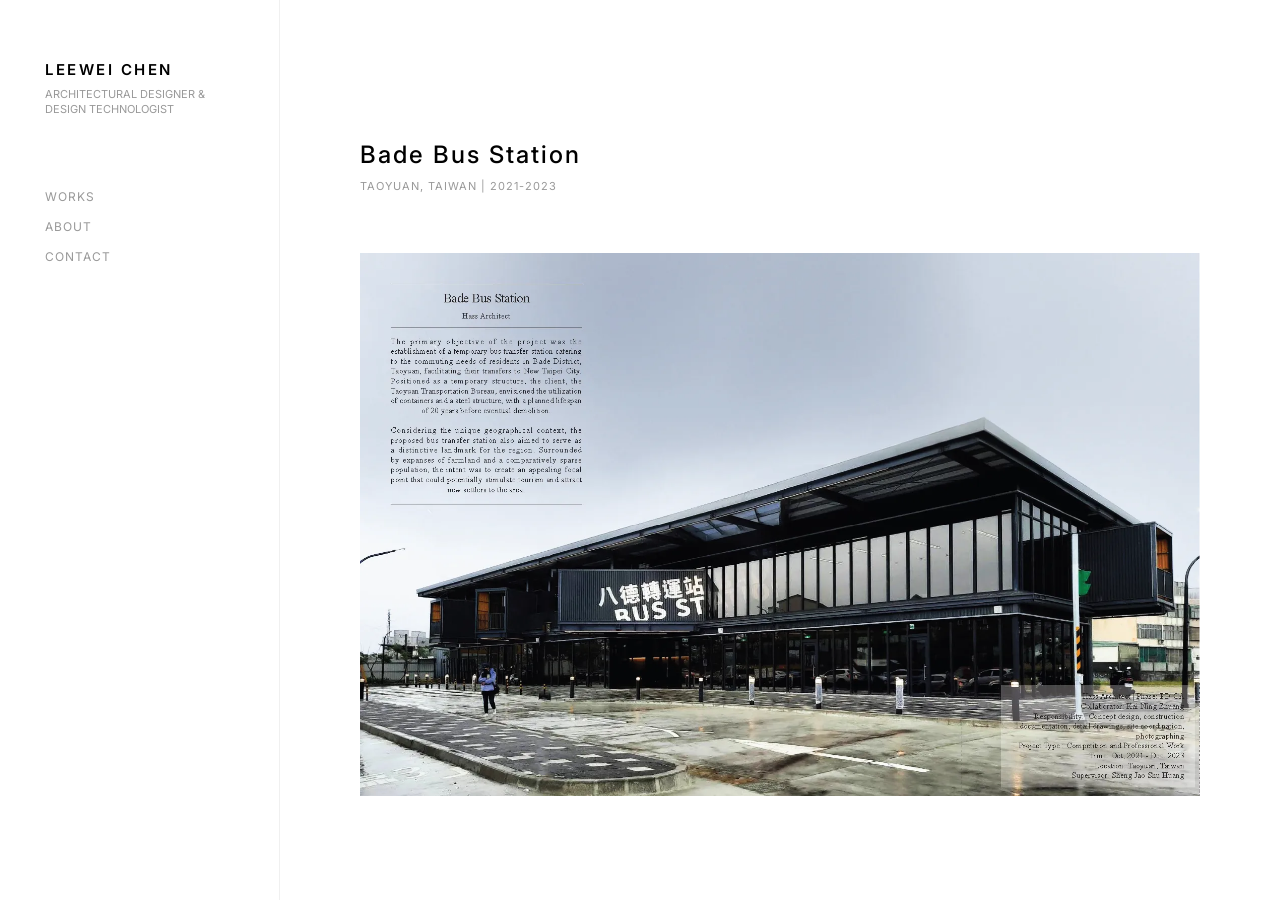
<file: Bade.html>
<!DOCTYPE html>
<html lang="en">
<head>
    <meta charset="UTF-8">
    <meta name="viewport" content="width=device-width, initial-scale=1.0">
    <title>Bade Bus Station | Leewei Chen</title>
    <link rel="stylesheet" href="portfolio/css/style.css">
    <link href="https://fonts.googleapis.com/css2?family=Inter:wght@300;400;500;600&display=swap" rel="stylesheet">
</head>
<body>

    <aside class="sidebar">
        <div class="brand">
            <h1 class="name">Leewei Chen</h1>
            <p class="title">Architectural Designer &<br>Design Technologist</p>
        </div>

        <nav class="nav-links">
            <a href="index.html">Works</a>
            <a href="index.html#about">About</a>
            <a href="index.html#contact">Contact</a>
        </nav>

        <div class="filters">
            <span>Archive</span>
            <a href="index.html?filter=architecture">• Architecture</a>
            <a href="index.html?filter=robotics">Robotics</a>
            <a href="index.html?filter=computational">Computational</a>
        </div>
    </aside>

    <main class="main-content">
        <section class="project-detail">
            
            <header class="detail-header">
                <h1>Bade Bus Station</h1>
                <div class="detail-meta">Taoyuan, Taiwan | 2021-2023</div>
            </header>

            <div class="detail-image">
                <img src="portfolio/assets/Bade/Bade-1.webp" alt="Bade">
                <p class="caption"></p>
            </div>

            <div class="detail-content">
                
                <div class="description-text">
                    <h3>Project Overview</h3>
                    <p>
                    The primary objective of the project was the
                    establishment of a temporary bus transfer station catering
                    to the commuting needs of residents in Bade District,
                    Taoyuan, facilitating their transfers to New Taipei City.
                    Positioned as a temporary structure, the client, the
                    Taoyuan Transportation Bureau, envisioned the utilization
                    of containers and a steel structure, with a planned lifespan
                    of 20 years before eventual demolition.
                    Considering the unique geographical context, the
                    proposed bus transfer station also aimed to serve as
                    a distinctive landmark for the region. Surrounded
                    by expanses of farmland and a comparatively sparse
                    population, the intent was to create an appealing focal
                    point that could potentially stimulate tourism and attract
                    new settlers to the area.
                </div>
                              
                <div class="technical-specs">
                    <h3>Technical Data</h3>
                    <ul>
                        <li><strong>Status:</strong> PD-CA</li>
                        <li><strong>Collaborator:</strong>Kai Ning Zhung</li>
                        <li><strong>Tools:</strong> Revit, Rhino, AutoCAD</li>
                        <li><strong>Typology:</strong>Transportation</li>
                    </ul>
                </div>

            </div>


            <div class="detail-image">
                <img src="portfolio/assets/Bade/Bade-2.webp" alt="Bade plan">
                <p class="caption"></p>
            </div> 

            <div class="detail-image">
                <img src="portfolio/assets/Bade/Bade-3.webp" alt="Bade function">
                <p class="caption"></p>
            </div>

            <div class="detail-image">
                <img src="portfolio/assets/Bade/Bade-4.webp" alt="Bade detail">
                <p class="caption"></p>
            </div>

        </section>
    </main>
    
    <div id="lightbox" class="lightbox">
        <span class="close" onclick="closeLightbox()">&times;</span>
        <div class="lightbox-wrapper">
            <img class="lightbox-content" id="lightbox-img" onclick="toggleZoom(event)">
        </div>
        <div id="caption"></div>
    </div>

    <script>
        const lightbox = document.getElementById('lightbox');
        const lightboxImg = document.getElementById('lightbox-img');
        const captionText = document.getElementById('caption');

        // Open Lightbox
        document.querySelectorAll('.detail-image img').forEach(image => {
            image.onclick = () => {
                lightbox.style.display = 'flex';
                lightboxImg.src = image.src;
                lightboxImg.classList.remove('zoomed'); 
                captionText.innerHTML = image.parentElement.querySelector('.caption').innerHTML;
            }
        });

        function closeLightbox() {
            lightbox.style.display = 'none';
            lightboxImg.classList.remove('zoomed');
        }

        // Toggle Deep Zoom with Panning Logic
        function toggleZoom(e) {
            e.stopPropagation();
            const img = document.getElementById('lightbox-img');
            const wrapper = img.parentElement;

            if (!img.classList.contains('zoomed')) {
                // 1. Capture click coordinates relative to current image size
                const rect = img.getBoundingClientRect();
                const xRatio = (e.clientX - rect.left) / rect.width;
                const yRatio = (e.clientY - rect.top) / rect.height;

                // 2. Expand image
                img.classList.add('zoomed');

                // 3. Scroll to the point after CSS layout updates (100ms delay)
                setTimeout(() => {
                    wrapper.scrollLeft = (img.offsetWidth * xRatio) - (wrapper.clientWidth / 2);
                    wrapper.scrollTop = (img.offsetHeight * yRatio) - (wrapper.clientHeight / 2);
                }, 100);
            } else {
                img.classList.remove('zoomed');
                wrapper.scrollLeft = 0;
                wrapper.scrollTop = 0;
            }
        }

        // Close when clicking background
        document.querySelector('.lightbox-wrapper').onclick = () => closeLightbox();
    </script>
</body>
</html>
</file>
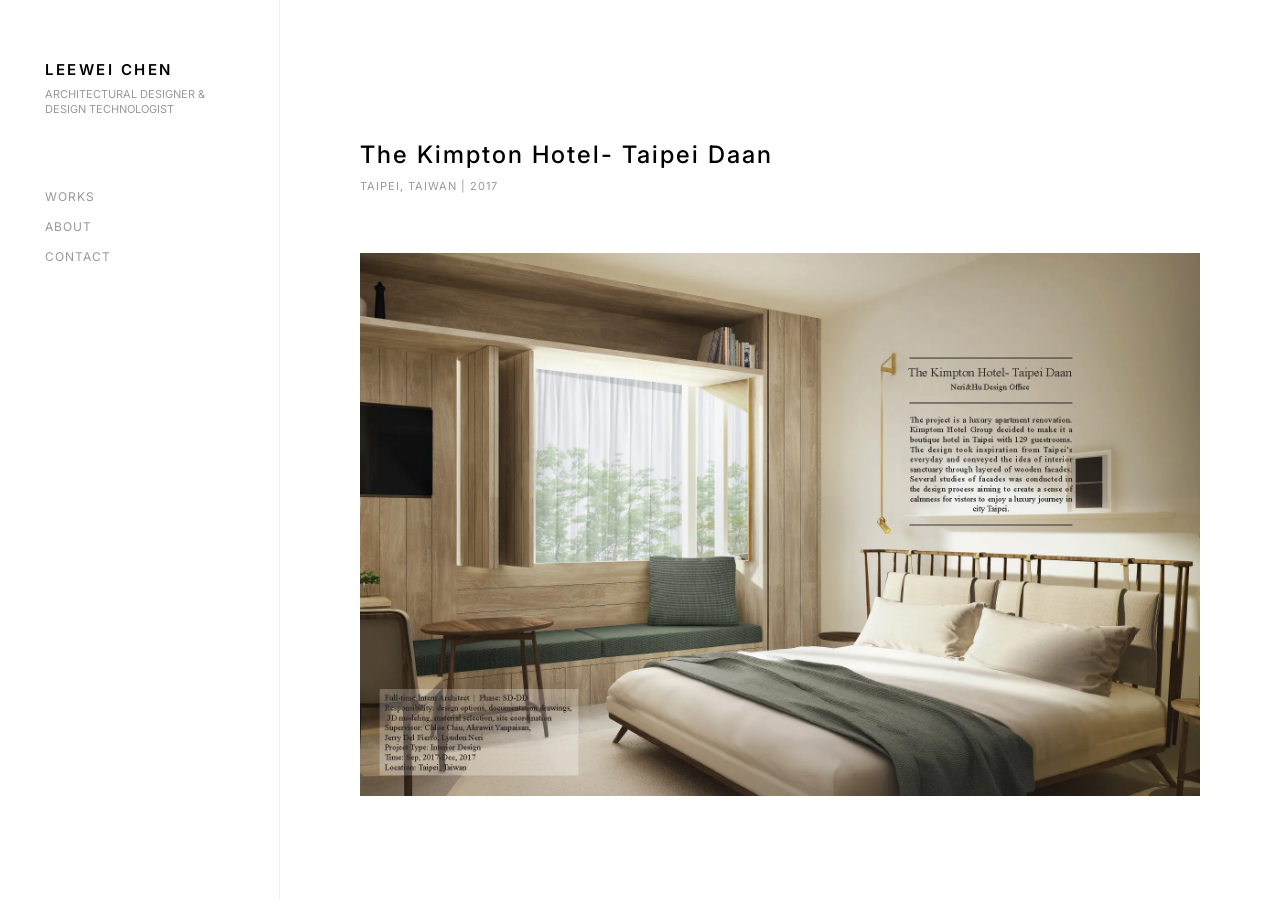
<file: Daan.html>
<!DOCTYPE html>
<html lang="en">
<head>
    <meta charset="UTF-8">
    <meta name="viewport" content="width=device-width, initial-scale=1.0">
    <title>The Kimpton Hotel- Taipei Daan | Leewei Chen</title>
    <link rel="stylesheet" href="portfolio/css/style.css">
    <link href="https://fonts.googleapis.com/css2?family=Inter:wght@300;400;500;600&display=swap" rel="stylesheet">
</head>
<body>

    <aside class="sidebar">
        <div class="brand">
            <h1 class="name">Leewei Chen</h1>
            <p class="title">Architectural Designer &<br>Design Technologist</p>
        </div>

        <nav class="nav-links">
            <a href="index.html">Works</a>
            <a href="index.html#about">About</a>
            <a href="index.html#contact">Contact</a>
        </nav>

        <div class="filters">
            <span>Archive</span>
            <a href="index.html?filter=architecture">• Architecture</a>
            <a href="index.html?filter=robotics">Robotics</a>
            <a href="index.html?filter=computational">Computational</a>
        </div>
    </aside>

    <main class="main-content">
        <section class="project-detail">
            
            <header class="detail-header">
                <h1>The Kimpton Hotel- Taipei Daan</h1>
                <div class="detail-meta">Taipei, Taiwan | 2017</div>
            </header>

            <div class="detail-image">
                <img src="portfolio/assets/Daan/Daan-1.webp" alt="Daan">
                <p class="caption"></p>
            </div>

            <div class="detail-content">
                
                <div class="description-text">
                    <h3>Project Overview</h3>
                    <p>
                    The project is a luxury apartment renovation.
                    Kimptom Hotel Group decided to make it a
                    boutique hotel in Taipei with 129 guestrooms.
                    The design took inspiration from Taipei's
                    everyday and conveyed the idea of interior
                    sanctuary through layered of wooden facades.
                    Several studies of facades was conducted in
                    the design process aiming to create a sense of
                    calmness for vistors to enjoy a luxury journey in
                    city Taipei.
                    Full-
                </div>
                              
                <div class="technical-specs">
                    <h3>Technical Data</h3>
                    <ul>
                        <li><strong>Status:</strong> SD-DD</li>
                        <li><strong>Collaborator:</strong>Chloe Chiu, Akrawit Yanpaisan</li>
                        <li><strong>Tools:</strong> SketchUp, AutoCAD</li>
                        <li><strong>Typology:</strong>Interior Design</li>
                    </ul>
                </div>

            </div>


            <div class="detail-image">
                <img src="portfolio/assets/Daan/Daan-2.webp" alt="Daan Concept">
                <p class="caption"></p>
            </div> 

            <div class="detail-image">
                <img src="portfolio/assets/Daan/Daan-3.webp" alt="Daan Design">
                <p class="caption"></p>
            </div>

            <div class="detail-image">
                <img src="portfolio/assets/Daan/Daan-4.webp" alt="Daan Detail">
                <p class="caption"></p>
            </div>

        </section>
    </main>
    
    <div id="lightbox" class="lightbox">
        <span class="close" onclick="closeLightbox()">&times;</span>
        <div class="lightbox-wrapper">
            <img class="lightbox-content" id="lightbox-img" onclick="toggleZoom(event)">
        </div>
        <div id="caption"></div>
    </div>

    <script>
        const lightbox = document.getElementById('lightbox');
        const lightboxImg = document.getElementById('lightbox-img');
        const captionText = document.getElementById('caption');

        // Open Lightbox
        document.querySelectorAll('.detail-image img').forEach(image => {
            image.onclick = () => {
                lightbox.style.display = 'flex';
                lightboxImg.src = image.src;
                lightboxImg.classList.remove('zoomed'); 
                captionText.innerHTML = image.parentElement.querySelector('.caption').innerHTML;
            }
        });

        function closeLightbox() {
            lightbox.style.display = 'none';
            lightboxImg.classList.remove('zoomed');
        }

        // Toggle Deep Zoom with Panning Logic
        function toggleZoom(e) {
            e.stopPropagation();
            const img = document.getElementById('lightbox-img');
            const wrapper = img.parentElement;

            if (!img.classList.contains('zoomed')) {
                // 1. Capture click coordinates relative to current image size
                const rect = img.getBoundingClientRect();
                const xRatio = (e.clientX - rect.left) / rect.width;
                const yRatio = (e.clientY - rect.top) / rect.height;

                // 2. Expand image
                img.classList.add('zoomed');

                // 3. Scroll to the point after CSS layout updates (100ms delay)
                setTimeout(() => {
                    wrapper.scrollLeft = (img.offsetWidth * xRatio) - (wrapper.clientWidth / 2);
                    wrapper.scrollTop = (img.offsetHeight * yRatio) - (wrapper.clientHeight / 2);
                }, 100);
            } else {
                img.classList.remove('zoomed');
                wrapper.scrollLeft = 0;
                wrapper.scrollTop = 0;
            }
        }

        // Close when clicking background
        document.querySelector('.lightbox-wrapper').onclick = () => closeLightbox();
    </script>
</body>
</html>
</file>
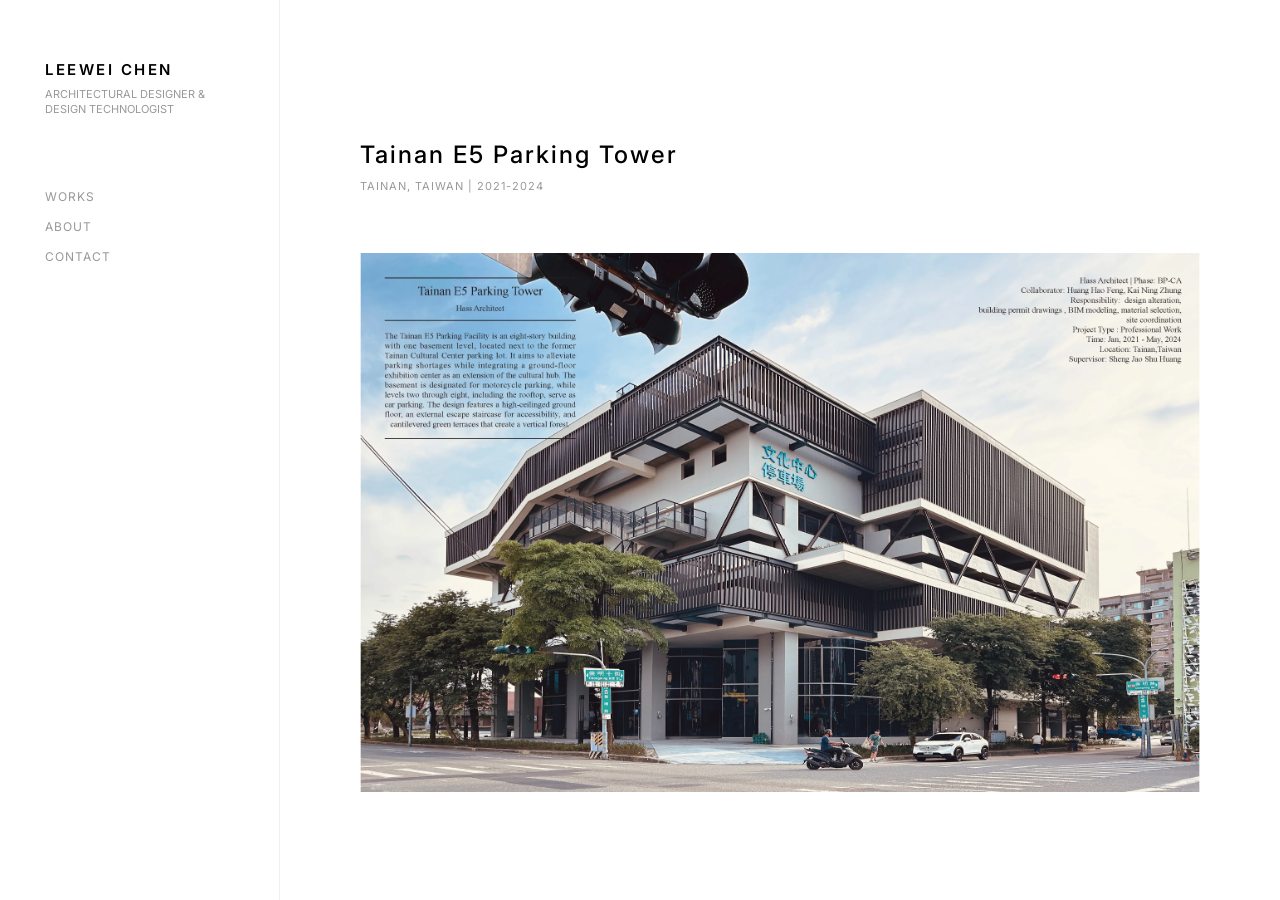
<file: E5.html>
<!DOCTYPE html>
<html lang="en">
<head>
    <meta charset="UTF-8">
    <meta name="viewport" content="width=device-width, initial-scale=1.0">
    <title>Tainan E5 Parking Tower | Leewei Chen</title>
    <link rel="stylesheet" href="portfolio/css/style.css">
    <link href="https://fonts.googleapis.com/css2?family=Inter:wght@300;400;500;600&display=swap" rel="stylesheet">
</head>
<body>

    <aside class="sidebar">
        <div class="brand">
            <h1 class="name">Leewei Chen</h1>
            <p class="title">Architectural Designer &<br>Design Technologist</p>
        </div>

        <nav class="nav-links">
            <a href="index.html">Works</a>
            <a href="index.html#about">About</a>
            <a href="index.html#contact">Contact</a>
        </nav>

        <div class="filters">
            <span>Archive</span>
            <a href="index.html?filter=architecture">• Architecture</a>
            <a href="index.html?filter=robotics">Robotics</a>
            <a href="index.html?filter=computational">Computational</a>
        </div>
    </aside>

    <main class="main-content">
        <section class="project-detail">
            
            <header class="detail-header">
                <h1>Tainan E5 Parking Tower</h1>
                <div class="detail-meta">Tainan, Taiwan | 2021-2024</div>
            </header>

            <div class="detail-image">
                <img src="portfolio/assets/E5/E5-1.webp" alt="E5">
                <p class="caption"></p>
            </div>

            <div class="detail-content">
                
                <div class="description-text">
                    <h3>Project Overview</h3>
                    <p>
                    The Tainan E5 Parking Facility is an eight-story building with one basement level, 
                    located next to the former Tainan Cultural Center parking lot. It aims to alleviate 
                    parking shortages while integrating a ground-floor exhibition center as an extension 
                    of the cultural hub. The basement is designated for motorcycle parking, while levels 
                    two through eight, including the rooftop, serve as car parking. The design features a 
                    high-ceilinged ground floor, an external escape staircase for accessibility, 
                    and cantilevered green terraces that create a vertical forest.
                </div>
                              
                <div class="technical-specs">
                    <h3>Technical Data</h3>
                    <ul>
                        <li><strong>Status:</strong> BP-CA</li>
                        <li><strong>Collaborator:</strong>Huang Hao Feng, Kai Ning Zhung</li>
                        <li><strong>Tools:</strong> Revit, Rhino, AutoCAD</li>
                        <li><strong>Typology:</strong>Mixed-Use / Garage</li>
                    </ul>
                </div>

            </div>


            <div class="detail-image">
                <img src="portfolio/assets/E5/E5-2.webp" alt="E5 plan">
                <p class="caption"></p>
            </div> 

            <div class="detail-image">
                <img src="portfolio/assets/E5/E5-3.webp" alt="E5 structure">
                <p class="caption"></p>
            </div>

            <div class="detail-image">
                <img src="portfolio/assets/E5/E5-4.webp" alt="E5 detail">
                <p class="caption"></p>
            </div>

        </section>
    </main>
    
    <div id="lightbox" class="lightbox">
        <span class="close" onclick="closeLightbox()">&times;</span>
        <div class="lightbox-wrapper">
            <img class="lightbox-content" id="lightbox-img" onclick="toggleZoom(event)">
        </div>
        <div id="caption"></div>
    </div>

    <script>
        const lightbox = document.getElementById('lightbox');
        const lightboxImg = document.getElementById('lightbox-img');
        const captionText = document.getElementById('caption');

        // Open Lightbox
        document.querySelectorAll('.detail-image img').forEach(image => {
            image.onclick = () => {
                lightbox.style.display = 'flex';
                lightboxImg.src = image.src;
                lightboxImg.classList.remove('zoomed'); 
                captionText.innerHTML = image.parentElement.querySelector('.caption').innerHTML;
            }
        });

        function closeLightbox() {
            lightbox.style.display = 'none';
            lightboxImg.classList.remove('zoomed');
        }

        // Toggle Deep Zoom with Panning Logic
        function toggleZoom(e) {
            e.stopPropagation();
            const img = document.getElementById('lightbox-img');
            const wrapper = img.parentElement;

            if (!img.classList.contains('zoomed')) {
                // 1. Capture click coordinates relative to current image size
                const rect = img.getBoundingClientRect();
                const xRatio = (e.clientX - rect.left) / rect.width;
                const yRatio = (e.clientY - rect.top) / rect.height;

                // 2. Expand image
                img.classList.add('zoomed');

                // 3. Scroll to the point after CSS layout updates (100ms delay)
                setTimeout(() => {
                    wrapper.scrollLeft = (img.offsetWidth * xRatio) - (wrapper.clientWidth / 2);
                    wrapper.scrollTop = (img.offsetHeight * yRatio) - (wrapper.clientHeight / 2);
                }, 100);
            } else {
                img.classList.remove('zoomed');
                wrapper.scrollLeft = 0;
                wrapper.scrollTop = 0;
            }
        }

        // Close when clicking background
        document.querySelector('.lightbox-wrapper').onclick = () => closeLightbox();
    </script>
</body>
</html>
</file>
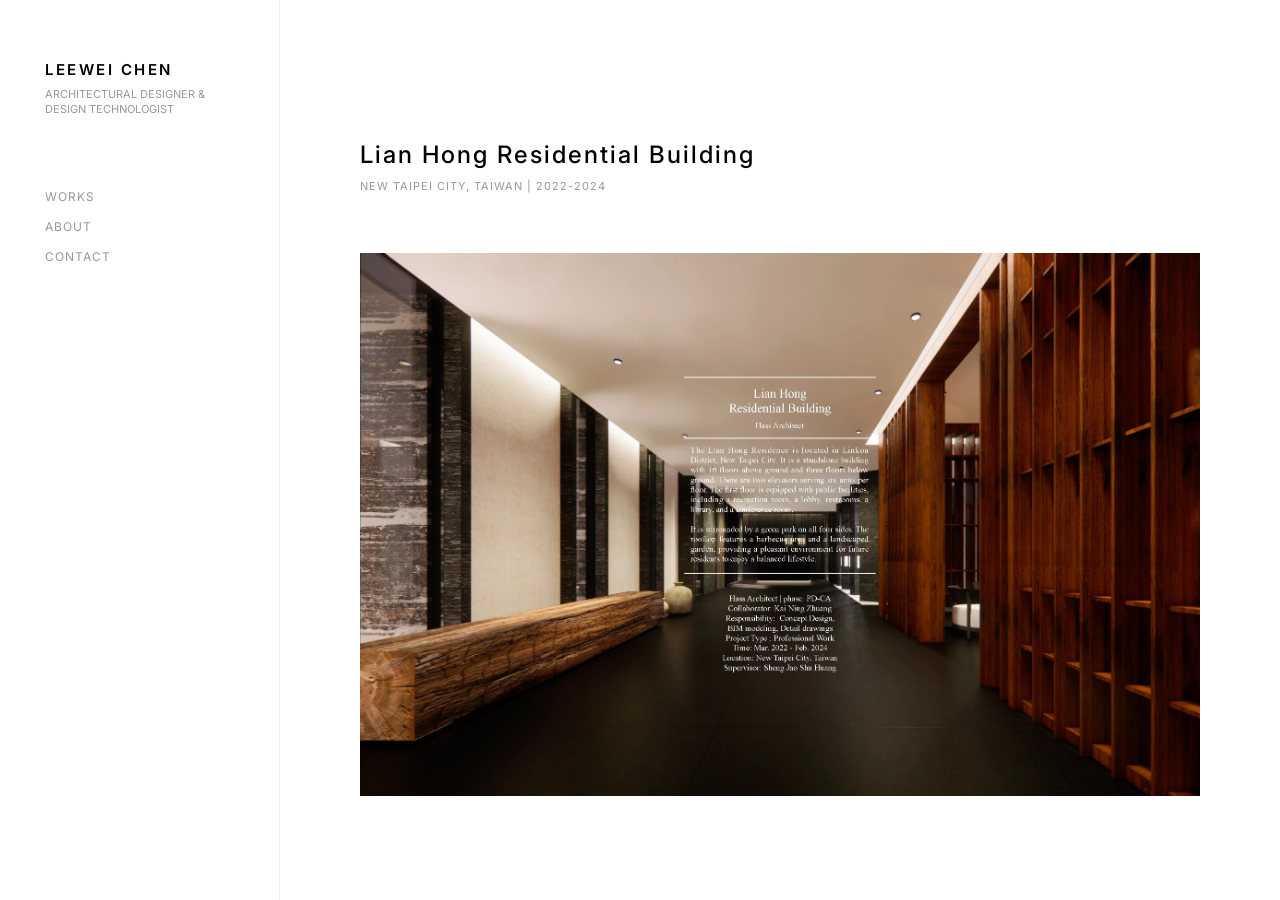
<file: LianHong.html>
<!DOCTYPE html>
<html lang="en">
<head>
    <meta charset="UTF-8">
    <meta name="viewport" content="width=device-width, initial-scale=1.0">
    <title>Lian Hong Residential Building | Leewei Chen</title>
    <link rel="stylesheet" href="portfolio/css/style.css">
    <link href="https://fonts.googleapis.com/css2?family=Inter:wght@300;400;500;600&display=swap" rel="stylesheet">
</head>
<body>

    <aside class="sidebar">
        <div class="brand">
            <h1 class="name">Leewei Chen</h1>
            <p class="title">Architectural Designer &<br>Design Technologist</p>
        </div>

        <nav class="nav-links">
            <a href="index.html">Works</a>
            <a href="index.html#about">About</a>
            <a href="index.html#contact">Contact</a>
        </nav>

        <div class="filters">
            <span>Archive</span>
            <a href="index.html?filter=architecture">• Architecture</a>
            <a href="index.html?filter=robotics">Robotics</a>
            <a href="index.html?filter=computational">Computational</a>
        </div>
    </aside>

    <main class="main-content">
        <section class="project-detail">
            
            <header class="detail-header">
                <h1>Lian Hong Residential Building</h1>
                <div class="detail-meta">New Taipei City, Taiwan | 2022-2024</div>
            </header>

            <div class="detail-image">
                <img src="portfolio/assets/LianHong/Lianhong-1.webp" alt="Lianhong">
                <p class="caption"></p>
            </div>

            <div class="detail-content">
                
                <div class="description-text">
                    <h3>Project Overview</h3>
                    <p>
                    The Lian Hong Residence is located in Linkou District, New Taipei City. 
                    It is a standalone building with 10 floors above ground and three floors below ground. 
                    There are two elevators serving six units per floor. The first floor is equipped with public facilities, 
                    including a recreation room, a lobby, restrooms, a library, and a conference room.
                    It is surrounded by a green park on all four sides. The rooftop features a barbecue area and a landscaped garden, 
                    providing a pleasant environment for future residents to enjoy a balanced lifestyle.
                </div>
                              
                <div class="technical-specs">
                    <h3>Technical Data</h3>
                    <ul>
                        <li><strong>Status:</strong> PD-CA</li>
                        <li><strong>Collaborator:</strong>Kai Ning Zhuang</li>
                        <li><strong>Tools:</strong> Revit, Rhino, AutoCAD</li>
                        <li><strong>Typology:</strong>Multi-family residential</li>
                    </ul>
                </div>

            </div>


            <div class="detail-image">
                <img src="portfolio/assets/LianHong/Lianhong-2.webp" alt="Lianhong facade">
                <p class="caption"></p>
            </div> 

            <div class="detail-image">
                <img src="portfolio/assets/LianHong/Lianhong-3.webp" alt="Lianhong detail">
                <p class="caption"></p>
            </div>

            <div class="detail-image">
                <img src="portfolio/assets/LianHong/Lianhong-4.webp" alt="Lianhong plan">
                <p class="caption"></p>
            </div>

        </section>
    </main>
    
    <div id="lightbox" class="lightbox">
        <span class="close" onclick="closeLightbox()">&times;</span>
        <div class="lightbox-wrapper">
            <img class="lightbox-content" id="lightbox-img" onclick="toggleZoom(event)">
        </div>
        <div id="caption"></div>
    </div>

    <script>
        const lightbox = document.getElementById('lightbox');
        const lightboxImg = document.getElementById('lightbox-img');
        const captionText = document.getElementById('caption');

        // Open Lightbox
        document.querySelectorAll('.detail-image img').forEach(image => {
            image.onclick = () => {
                lightbox.style.display = 'flex';
                lightboxImg.src = image.src;
                lightboxImg.classList.remove('zoomed'); 
                captionText.innerHTML = image.parentElement.querySelector('.caption').innerHTML;
            }
        });

        function closeLightbox() {
            lightbox.style.display = 'none';
            lightboxImg.classList.remove('zoomed');
        }

        // Toggle Deep Zoom with Panning Logic
        function toggleZoom(e) {
            e.stopPropagation();
            const img = document.getElementById('lightbox-img');
            const wrapper = img.parentElement;

            if (!img.classList.contains('zoomed')) {
                // 1. Capture click coordinates relative to current image size
                const rect = img.getBoundingClientRect();
                const xRatio = (e.clientX - rect.left) / rect.width;
                const yRatio = (e.clientY - rect.top) / rect.height;

                // 2. Expand image
                img.classList.add('zoomed');

                // 3. Scroll to the point after CSS layout updates (100ms delay)
                setTimeout(() => {
                    wrapper.scrollLeft = (img.offsetWidth * xRatio) - (wrapper.clientWidth / 2);
                    wrapper.scrollTop = (img.offsetHeight * yRatio) - (wrapper.clientHeight / 2);
                }, 100);
            } else {
                img.classList.remove('zoomed');
                wrapper.scrollLeft = 0;
                wrapper.scrollTop = 0;
            }
        }

        // Close when clicking background
        document.querySelector('.lightbox-wrapper').onclick = () => closeLightbox();
    </script>
</body>
</html>
</file>
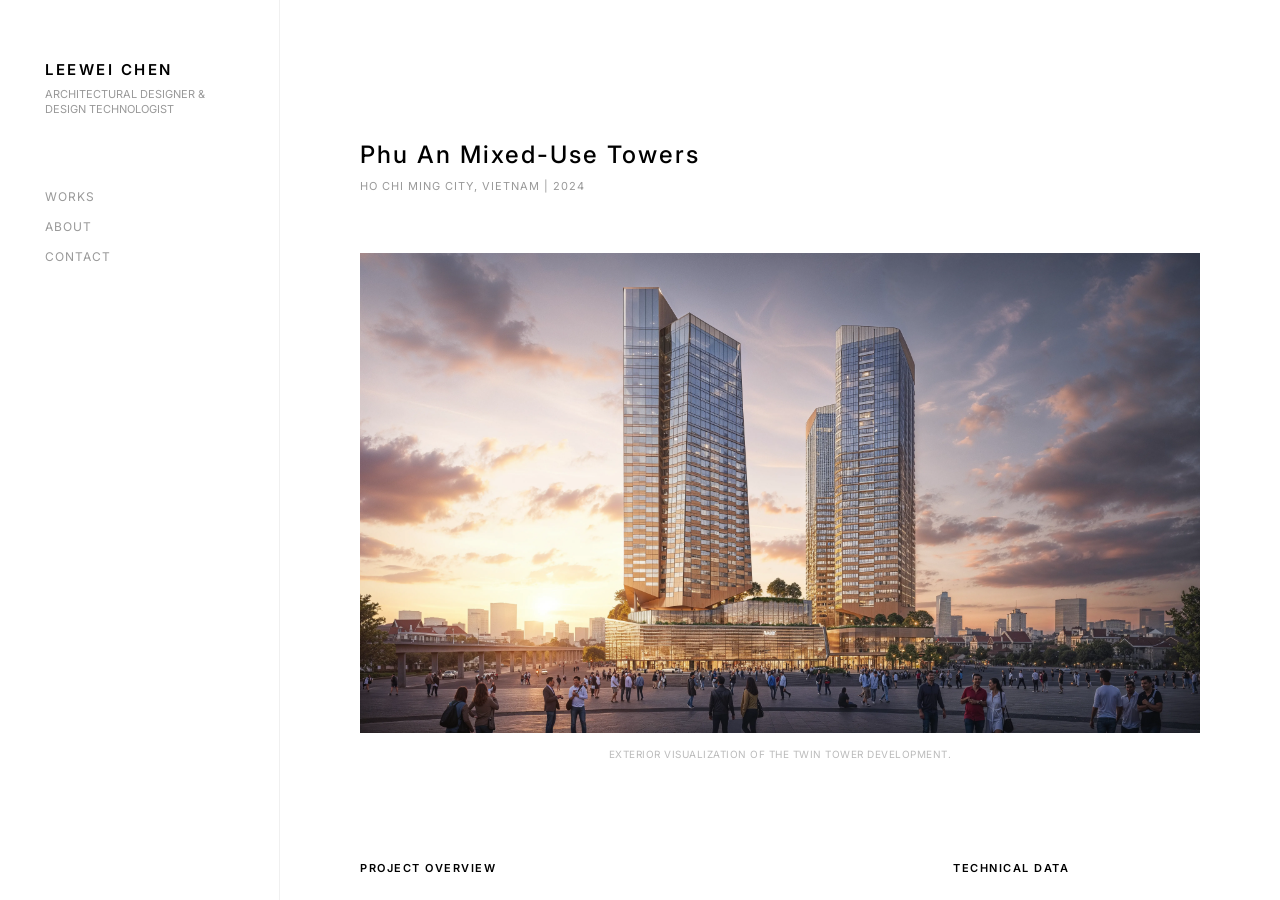
<file: PhuAn.html>
<!DOCTYPE html>
<html lang="en">
<head>
    <meta charset="UTF-8">
    <meta name="viewport" content="width=device-width, initial-scale=1.0">
    <title>Phu An Mixed-Use Towers | Leewei Chen</title>
    <link rel="stylesheet" href="portfolio/css/style.css">
    <link href="https://fonts.googleapis.com/css2?family=Inter:wght@300;400;500;600&display=swap" rel="stylesheet">
</head>
<body>

    <aside class="sidebar">
        <div class="brand">
            <h1 class="name">Leewei Chen</h1>
            <p class="title">Architectural Designer &<br>Design Technologist</p>
        </div>

        <nav class="nav-links">
            <a href="index.html">Works</a>
            <a href="index.html#about">About</a>
            <a href="index.html#contact">Contact</a>
        </nav>

        <div class="filters">
            <span>Archive</span>
            <a href="index.html?filter=architecture">• Architecture</a>
            <a href="index.html?filter=robotics">Robotics</a>
            <a href="index.html?filter=computational">Computational</a>
        </div>
    </aside>

    <main class="main-content">
        <section class="project-detail">
            
            <header class="detail-header">
                <h1>Phu An Mixed-Use Towers</h1>
                <div class="detail-meta">Ho Chi Ming City, Vietnam | 2024</div>
            </header>

            <div class="detail-image">
                <img src="/portfolio/assets/PhuAn/PhuAn cover.webp" alt="Phu An Towers Render">
                <p class="caption">Exterior visualization of the twin tower development.</p>
            </div>

            <div class="detail-content">
                
                <div class="description-text">
                    <h3>Project Overview</h3>
                    <p>
                        Situated in the suburbs of Ho Chi Minh City, this project targets Vietnam’s emerging demographic of young, 
                        highly educated professionals by leveraging its strategic connection to the Hanoi Highway.
                    </p>
                    <p>
                        The development—comprising three residential towers and 
                        one office tower—utilizes a parametric model to maximize views and optimize spatial distribution. 
                        By implementing generative design during the massing phase, the project employs algorithmic logic
                        to determine the ideal positioning, geometry, and proximity of each tower, ensuring a data-driven 
                        approach to both density and livability.
                    </p>
                </div>

                <div class="technical-specs">
                    <h3>Technical Data</h3>
                    <ul>
                        <li><strong>Status:</strong> Concept Design</li>
                        <li><strong>Area:</strong> 120,000 sqm</li>
                        <li><strong>Tools:</strong> Rhino, Grasshopper, Revit</li>
                        <li><strong>Typology:</strong> Mixed-Use / Residential</li>
                    </ul>
                </div>

            </div>
            <div class="detail-image">
                <video autoplay loop muted playsinline poster="portfolio/assets/PhuAn/PhuAn-Analysis.webp">
                    <source src="portfolio/assets/PhuAn/PhuAn-Animation.webm" type="video/webm">
                </video>
                <p class="caption">Sight Blockage Analysis Iteration</p>
            </div>                  

            <div class="detail-image">
                <img src="portfolio/assets/PhuAn/PhuAn-code.webp" alt="Code">
                <p class="caption">Generative Design Engine & Option Analysis</p>
            </div>

            <div class="detail-image">
                <video autoplay loop muted playsinline poster="portfolio/assets/PhuAn/PhuAn-Analysis.webp">
                    <source src="portfolio/assets/PhuAn/PhuAn-Animation2.webm" type="video/webm">
                </video>
            </div>        

            <div class="detail-image">
                <img src="/portfolio/assets/PhuAn/PhuAn-rendering2.webp" alt="option tile">
                <p class="caption">A Vibrant Social Hub: Synergizing Retail and Greenery</p>
            </div>


            <div class="detail-image">
                <img src="/portfolio/assets/PhuAn/PhuAn-Ground Floor Plan.webp" alt="option tile">
                <p class="caption">Ground Floor Plan</p>
            </div>

            <div class="detail-image">
                <img src="/portfolio/assets/PhuAn/PhuAn-rendering6.webp" alt="option tile">
                <p class="caption">The Landmark Office Tower</p>
            </div>

            <div class="detail-image">
                <img src="/portfolio/assets/PhuAn/PhuAn-Office plan.webp" alt="option tile">
                <p class="caption">Office Floor Plan</p>
            </div>

            <div class="detail-image">
                <img src="/portfolio/assets/PhuAn/PhuAn-rendering7.webp" alt="option tile">
                <p class="caption">Modern Minimalism & Optimized Typologies</p>
            </div>

            <div class="detail-image">
                <img src="/portfolio/assets/PhuAn/PhuAn-floor plan.webp" alt="option tile">
                <p class="caption">Residential Floor Plan</p>
            </div>

        </section>
    </main>
    
    <div id="lightbox" class="lightbox">
        <span class="close" onclick="closeLightbox()">&times;</span>
        <div class="lightbox-wrapper">
            <img class="lightbox-content" id="lightbox-img" onclick="toggleZoom(event)">
        </div>
        <div id="caption"></div>
    </div>

    <script>
        const lightbox = document.getElementById('lightbox');
        const lightboxImg = document.getElementById('lightbox-img');
        const captionText = document.getElementById('caption');

        // Open Lightbox
        document.querySelectorAll('.detail-image img').forEach(image => {
            image.onclick = () => {
                lightbox.style.display = 'flex';
                lightboxImg.src = image.src;
                lightboxImg.classList.remove('zoomed'); 
                captionText.innerHTML = image.parentElement.querySelector('.caption').innerHTML;
            }
        });

        function closeLightbox() {
            lightbox.style.display = 'none';
            lightboxImg.classList.remove('zoomed');
        }

        // Toggle Deep Zoom with Panning Logic
        function toggleZoom(e) {
            e.stopPropagation();
            const img = document.getElementById('lightbox-img');
            const wrapper = img.parentElement;

            if (!img.classList.contains('zoomed')) {
                // 1. Capture click coordinates relative to current image size
                const rect = img.getBoundingClientRect();
                const xRatio = (e.clientX - rect.left) / rect.width;
                const yRatio = (e.clientY - rect.top) / rect.height;

                // 2. Expand image
                img.classList.add('zoomed');

                // 3. Scroll to the point after CSS layout updates (100ms delay)
                setTimeout(() => {
                    wrapper.scrollLeft = (img.offsetWidth * xRatio) - (wrapper.clientWidth / 2);
                    wrapper.scrollTop = (img.offsetHeight * yRatio) - (wrapper.clientHeight / 2);
                }, 100);
            } else {
                img.classList.remove('zoomed');
                wrapper.scrollLeft = 0;
                wrapper.scrollTop = 0;
            }
        }

        // Close when clicking background
        document.querySelector('.lightbox-wrapper').onclick = () => closeLightbox();
    </script>
</body>
</html>
</file>
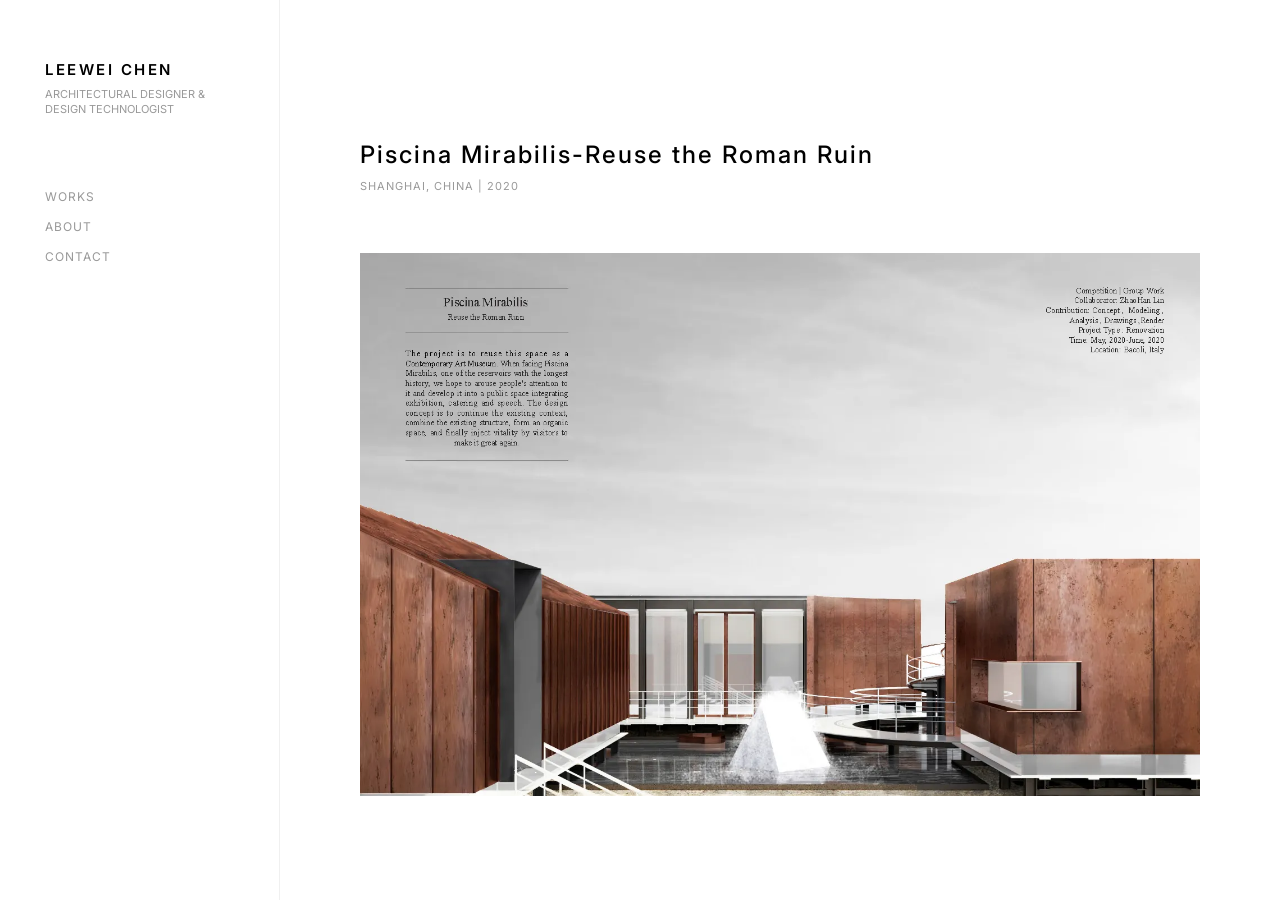
<file: Piscina.html>
<!DOCTYPE html>
<html lang="en">
<head>
    <meta charset="UTF-8">
    <meta name="viewport" content="width=device-width, initial-scale=1.0">
    <title>Piscina Mirabilis-Reuse the Roman Ruin | Leewei Chen</title>
    <link rel="stylesheet" href="portfolio/css/style.css">
    <link href="https://fonts.googleapis.com/css2?family=Inter:wght@300;400;500;600&display=swap" rel="stylesheet">
</head>
<body>

    <aside class="sidebar">
        <div class="brand">
            <h1 class="name">Leewei Chen</h1>
            <p class="title">Architectural Designer &<br>Design Technologist</p>
        </div>

        <nav class="nav-links">
            <a href="index.html">Works</a>
            <a href="index.html#about">About</a>
            <a href="index.html#contact">Contact</a>
        </nav>

        <div class="filters">
            <span>Archive</span>
            <a href="index.html?filter=architecture">• Architecture</a>
            <a href="index.html?filter=robotics">Robotics</a>
            <a href="index.html?filter=computational">Computational</a>
        </div>
    </aside>

    <main class="main-content">
        <section class="project-detail">
            
            <header class="detail-header">
                <h1>Piscina Mirabilis-Reuse the Roman Ruin</h1>
                <div class="detail-meta">Shanghai, China | 2020</div>
            </header>

            <div class="detail-image">
                <img src="portfolio/assets/Piscina/Piscina-1.webp" alt="Piscina">
                <p class="caption"></p>
            </div>

            <div class="detail-content">
                
                <div class="description-text">
                    <h3>Project Overview</h3>
                    <p>
                     The project is to reuse this space as a Contemporary Art Museum. When facing Piscina Mirabilis,
                     one of the reservoirs with the longest history, we hope to arouse people's attention to it and 
                     develop it into a public space integrating exhibition, catering and speech. 
                     The design concept is to continue the existing context, combine the existing structure, 
                     form an organic space, and finally inject vitality by visitors to make it great again.

                </div>
                              
                <div class="technical-specs">
                    <h3>Technical Data</h3>
                    <ul>
                        <li><strong>Status:</strong> Architecture Design</li>
                        <li><strong>Collaborator:</strong>ZhaoHan Lin</li>
                        <li><strong>Tools:</strong>  Rhino, Grasshopper</li>
                        <li><strong>Typology:</strong>Cultural</li>
                    </ul>
                </div>

            </div>


            <div class="detail-image">
                <img src="portfolio/assets/Piscina/Piscina-2.webp" alt="Piscina plan">
                <p class="caption"></p>
            </div> 

            <div class="detail-image">
                <img src="portfolio/assets/Piscina/Piscina-3.webp" alt="Piscina ssection">
                <p class="caption"></p>
            </div>

            <div class="detail-image">
                <img src="portfolio/assets/Piscina/Piscina-4.webp" alt="Piscina detail">
                <p class="caption"></p>
            </div>

        </section>
    </main>
    
    <div id="lightbox" class="lightbox">
        <span class="close" onclick="closeLightbox()">&times;</span>
        <div class="lightbox-wrapper">
            <img class="lightbox-content" id="lightbox-img" onclick="toggleZoom(event)">
        </div>
        <div id="caption"></div>
    </div>

    <script>
        const lightbox = document.getElementById('lightbox');
        const lightboxImg = document.getElementById('lightbox-img');
        const captionText = document.getElementById('caption');

        // Open Lightbox
        document.querySelectorAll('.detail-image img').forEach(image => {
            image.onclick = () => {
                lightbox.style.display = 'flex';
                lightboxImg.src = image.src;
                lightboxImg.classList.remove('zoomed'); 
                captionText.innerHTML = image.parentElement.querySelector('.caption').innerHTML;
            }
        });

        function closeLightbox() {
            lightbox.style.display = 'none';
            lightboxImg.classList.remove('zoomed');
        }

        // Toggle Deep Zoom with Panning Logic
        function toggleZoom(e) {
            e.stopPropagation();
            const img = document.getElementById('lightbox-img');
            const wrapper = img.parentElement;

            if (!img.classList.contains('zoomed')) {
                // 1. Capture click coordinates relative to current image size
                const rect = img.getBoundingClientRect();
                const xRatio = (e.clientX - rect.left) / rect.width;
                const yRatio = (e.clientY - rect.top) / rect.height;

                // 2. Expand image
                img.classList.add('zoomed');

                // 3. Scroll to the point after CSS layout updates (100ms delay)
                setTimeout(() => {
                    wrapper.scrollLeft = (img.offsetWidth * xRatio) - (wrapper.clientWidth / 2);
                    wrapper.scrollTop = (img.offsetHeight * yRatio) - (wrapper.clientHeight / 2);
                }, 100);
            } else {
                img.classList.remove('zoomed');
                wrapper.scrollLeft = 0;
                wrapper.scrollTop = 0;
            }
        }

        // Close when clicking background
        document.querySelector('.lightbox-wrapper').onclick = () => closeLightbox();
    </script>
</body>
</html>
</file>
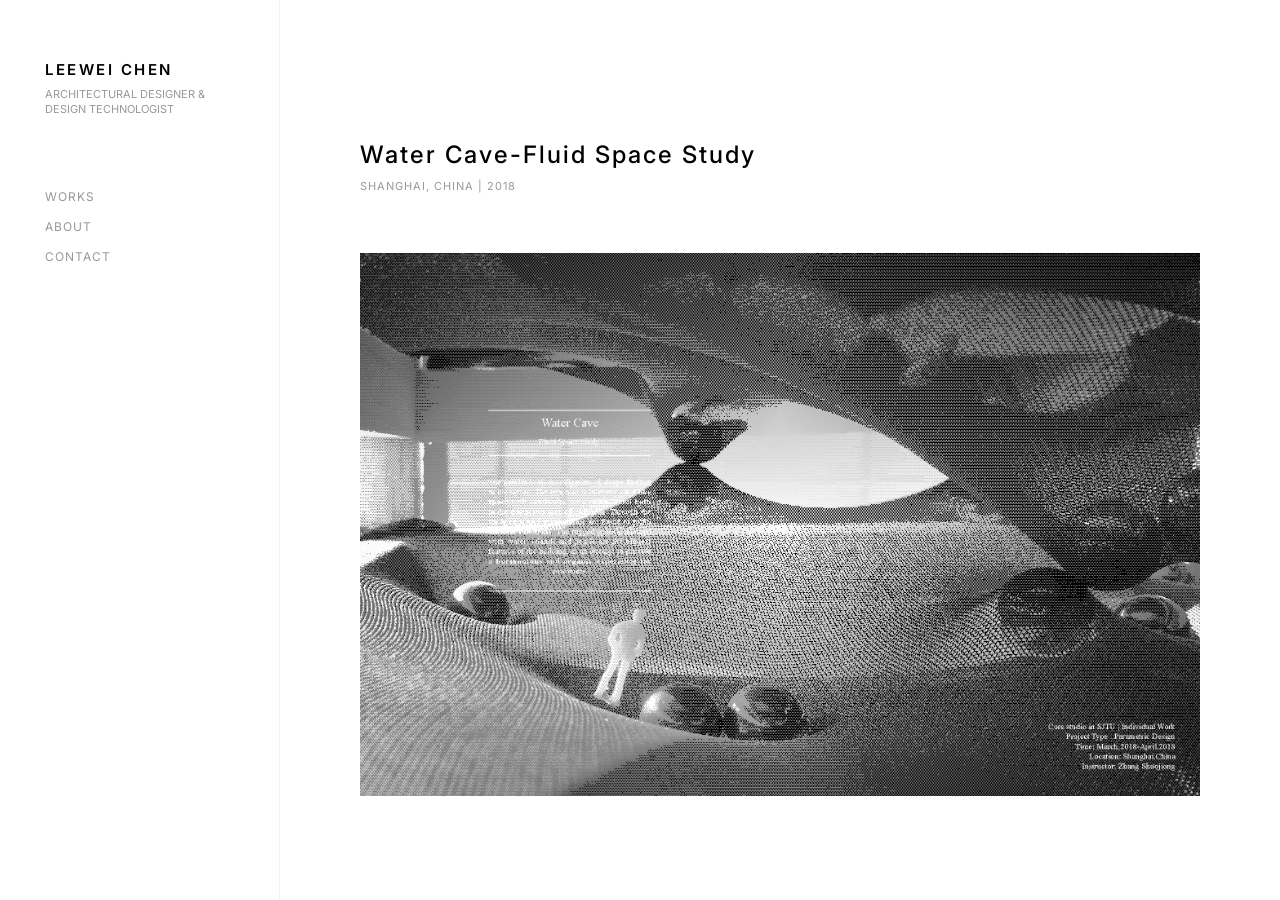
<file: Watercave.html>
<!DOCTYPE html>
<html lang="en">
<head>
    <meta charset="UTF-8">
    <meta name="viewport" content="width=device-width, initial-scale=1.0">
    <title>Water Cave-Fluid Space Study | Leewei Chen</title>
    <link rel="stylesheet" href="portfolio/css/style.css">
    <link href="https://fonts.googleapis.com/css2?family=Inter:wght@300;400;500;600&display=swap" rel="stylesheet">
</head>
<body>

    <aside class="sidebar">
        <div class="brand">
            <h1 class="name">Leewei Chen</h1>
            <p class="title">Architectural Designer &<br>Design Technologist</p>
        </div>

        <nav class="nav-links">
            <a href="index.html">Works</a>
            <a href="index.html#about">About</a>
            <a href="index.html#contact">Contact</a>
        </nav>

        <div class="filters">
            <span>Archive</span>
            <a href="index.html?filter=architecture">• Architecture</a>
            <a href="index.html?filter=robotics">Robotics</a>
            <a href="index.html?filter=computational">Computational</a>
        </div>
    </aside>

    <main class="main-content">
        <section class="project-detail">
            
            <header class="detail-header">
                <h1>Water Cave-Fluid Space Study</h1>
                <div class="detail-meta">Shanghai, China | 2018</div>
            </header>

            <div class="detail-image">
                <img src="portfolio/assets/Watercave/Watercave-1.webp" alt="Watercave">
                <p class="caption"></p>
            </div>

            <div class="detail-content">
                
                <div class="description-text">
                    <h3>Project Overview</h3>
                    <p>
                    The project is an investigation of shape finding in the nature. 
                    The proposal is to create cave-like space with continuity for a commercial bath in the downtown area of Shanghai. 
                    Through the study of sound wave, forms are found to fulfill different functions. The rugged space combined with water,
                    islands and ponds are the biggest features of the building, in an attempt to provide a harmonious and organic experience for customers.

                </div>
                              
                <div class="technical-specs">
                    <h3>Technical Data</h3>
                    <ul>
                        <li><strong>Status:</strong> Architecture Design</li>
                        <li><strong>Collaborator:</strong>Individual</li>
                        <li><strong>Tools:</strong>  Rhino, Grasshopper, Python</li>
                        <li><strong>Typology:</strong>Commercial</li>
                    </ul>
                </div>

            </div>


            <div class="detail-image">
                <img src="portfolio/assets/Watercave/Watercave-2.webp" alt="Watercave prototype">
                <p class="caption"></p>
            </div> 

            <div class="detail-image">
                <img src="portfolio/assets/Watercave/Watercave-3.webp" alt="Watercave plan>
                <p class="caption"></p>
            </div>

            <div class="detail-image">
                <img src="portfolio/assets/Watercave/Watercave-4.webp" alt="Watercave axo">
                <p class="caption"></p>
            </div>

        </section>
    </main>
    
    <div id="lightbox" class="lightbox">
        <span class="close" onclick="closeLightbox()">&times;</span>
        <div class="lightbox-wrapper">
            <img class="lightbox-content" id="lightbox-img" onclick="toggleZoom(event)">
        </div>
        <div id="caption"></div>
    </div>

    <script>
        const lightbox = document.getElementById('lightbox');
        const lightboxImg = document.getElementById('lightbox-img');
        const captionText = document.getElementById('caption');

        // Open Lightbox
        document.querySelectorAll('.detail-image img').forEach(image => {
            image.onclick = () => {
                lightbox.style.display = 'flex';
                lightboxImg.src = image.src;
                lightboxImg.classList.remove('zoomed'); 
                captionText.innerHTML = image.parentElement.querySelector('.caption').innerHTML;
            }
        });

        function closeLightbox() {
            lightbox.style.display = 'none';
            lightboxImg.classList.remove('zoomed');
        }

        // Toggle Deep Zoom with Panning Logic
        function toggleZoom(e) {
            e.stopPropagation();
            const img = document.getElementById('lightbox-img');
            const wrapper = img.parentElement;

            if (!img.classList.contains('zoomed')) {
                // 1. Capture click coordinates relative to current image size
                const rect = img.getBoundingClientRect();
                const xRatio = (e.clientX - rect.left) / rect.width;
                const yRatio = (e.clientY - rect.top) / rect.height;

                // 2. Expand image
                img.classList.add('zoomed');

                // 3. Scroll to the point after CSS layout updates (100ms delay)
                setTimeout(() => {
                    wrapper.scrollLeft = (img.offsetWidth * xRatio) - (wrapper.clientWidth / 2);
                    wrapper.scrollTop = (img.offsetHeight * yRatio) - (wrapper.clientHeight / 2);
                }, 100);
            } else {
                img.classList.remove('zoomed');
                wrapper.scrollLeft = 0;
                wrapper.scrollTop = 0;
            }
        }

        // Close when clicking background
        document.querySelector('.lightbox-wrapper').onclick = () => closeLightbox();
    </script>
</body>
</html>
</file>
<file: portfolio/css/style.css>
html {
    scroll-behavior: smooth;
}

/* --- Global Styles --- */
body {
    margin: 0;
    padding: 0;
    background-color: #ffffff;
    color: #000000;
    font-family: "Inter", "Helvetica Neue", Arial, sans-serif;
    display: flex; 
    -webkit-font-smoothing: antialiased;
}

/* --- Fixed Sidebar --- */
.sidebar {
    width: 280px;
    height: 100vh;
    position: fixed; 
    left: 0;
    top: 0;
    padding: 60px 45px;
    box-sizing: border-box;
    display: flex;
    flex-direction: column;
    border-right: 1px solid #f0f0f0;
    background: #fff;
    z-index: 100;
}

.brand .name {
    font-size: 15px;
    font-weight: 600;
    letter-spacing: 2.5px;
    margin: 0;
    text-transform: uppercase;
}

.brand .title {
    font-size: 11px;
    color: #999;
    text-transform: uppercase;
    margin-top: 8px;
    line-height: 1.4;
}

/* --- Navigation & Filters --- */
.nav-links {
    margin-top: 60px;
    display: flex;
    flex-direction: column;
    gap: 15px;
}

/* Restoring your original font style and color */
.nav-links a, 
.filters a {
    text-decoration: none;
    color: #999;
    font-size: 12px;
    text-transform: uppercase;
    letter-spacing: 1px;
    transition: all 0.3s cubic-bezier(0.16, 1, 0.3, 1);
    display: block;
}

/* Hover & Active States */
.nav-links a:hover, 
.nav-links a.active, 
.filters a:hover, 
.filters a.active {
    color: #000;
    /* padding-left: 8px; */
}

/* --- The Hover Reveal Logic --- */

.nav-group {
    position: relative;
    padding-bottom: 5px; /* Creates a small bridge so the menu doesn't close while moving mouse */
}

.filters {
    max-height: 0;
    overflow: hidden;
    opacity: 0;
    display: flex;
    flex-direction: column;
    gap: 12px;
    margin-top: 0;
    padding-left: 10px; /* Indent sub-categories */
    transition: max-height 0.5s ease, opacity 0.3s ease, margin-top 0.4s ease;
    pointer-events: none; /* Prevents clicking filters while hidden */
}

/* Reveal when hovering over the group */
.nav-group:hover .filters {
    max-height: 300px; /* Large enough to fit all links */
    opacity: 1;
    margin-top: 15px;
    pointer-events: auto; /* Re-enable clicking */
    transition-delay: 0s;
}



/* --- Gallery Area --- */
.main-content {
    margin-left: 280px; 
    width: calc(100% - 280px);
    display: flex;
    flex-direction: column; 
    height: 100vh;      /* Force the container to match screen height */
    overflow-y: auto;   /* Make THIS the element that scrolls */
}

.gallery {
    display: grid;
    grid-template-columns: repeat(12, 1fr); 
    padding: 150px 60px;
    row-gap: 100px;
    align-items: start;
}

.project-item {
    width: 100%;
    position: relative;
    display: block; /* Default state */
    opacity: 1;
    transform: translateY(0);
    transition: opacity 0.5s ease, transform 0.5s ease;
}

.project-item.hide {
    display: none; 
    opacity: 0;
    transform: translateY(20px);
}

/* Desktop 6n Logic */
@media (min-width: 1025px) {
    .project-item:nth-of-type(6n+1) { grid-column: 1 / 8; margin-top: 0; }
    .project-item:nth-of-type(6n+2) { grid-column: 9 / 13; margin-top: 180px; }
    .project-item:nth-of-type(6n+3) { grid-column: 1 / 5; margin-top: -60px; }
    .project-item:nth-of-type(6n+4) { grid-column: 7 / 13; margin-top: 120px; }
    .project-item:nth-of-type(6n+5) { grid-column: 1 / 7; margin-top: 40px; }
    .project-item:nth-of-type(6n+6) { grid-column: 8 / 13; margin-top: 250px; }
}

/* Image Handling */
.image-box {
    overflow: hidden;
    background-color: #fcfcfc;
}

.image-box img,
.image-box video {
    width: 100%;
    height: auto;
    display: block;
    transition: transform 0.8s cubic-bezier(0.25, 1, 0.5, 1);
    object-fit: contain;
    /* FIX 1: Matches the page background so gaps aren't black */
    background-color: #ffffff; 

}

.project-item:hover img,
.project-item:hover video {
    transform: scale(1.03);
}

/* --- Project Meta (Hover Reveal) --- */
.project-meta {
    display: flex;
    justify-content: space-between;
    margin-top: 15px;
    padding-top: 15px;
    border-top: 1px solid #f0f0f0; 
    opacity: 0;
    transform: translateY(5px);
    transition: all 0.5s cubic-bezier(0.16, 1, 0.3, 1);
    pointer-events: none;
}

.project-item:hover .project-meta {
    opacity: 1;
    transform: translateY(0);
}

.project-title {
    font-size: 11px;
    font-weight: 400;
    letter-spacing: 0.5px;
    text-transform: none;
    color: #3e3e3e;
}

.project-year {
    font-size: 11px;
    color: #bbb;
    letter-spacing: 1px;
}

/* --- About Section Styling --- */
.about-section {
    padding: 100px 80px;
    margin-left: 0;
    width: 100%;
    box-sizing: border-box;
}

.about-section h2 {
    font-size: 18px;
    font-weight: 500;
    letter-spacing: 1px;
    text-transform: uppercase;
    margin-bottom: 30px;
}

.about-section p {
    font-size: 15px;
    line-height: 1.8;
    color: #444;
    max-width: 900px;
    margin-bottom: 50px;
}

.skills-grid {
    display: grid;
    grid-template-columns: repeat(auto-fit, minmax(200px, 1fr));
    gap: 40px;
    max-width: 900px;
}

.skills-grid h3 {
    font-size: 11px;
    text-transform: uppercase;
    letter-spacing: 1px;
    color: #999;
    margin-bottom: 15px;
}

.skills-grid ul {
    list-style: none;
    padding: 0;
    margin: 0;
}

.skills-grid li {
    font-size: 13px;
    color: #333;
    margin-bottom: 8px;
}

/* --- Project Detail Layout --- */
.project-detail {
    padding: 120px 80px;
    max-width: 1100px;
}

.detail-header h1 {
    font-size: 24px;
    font-weight: 500;
    letter-spacing: 2px;
    margin-bottom: 10px;
    text-transform: none; /* Matches your light project title style */
}

.detail-meta {
    font-size: 11px;
    color: #999;
    text-transform: uppercase;
    letter-spacing: 1px;
    margin-bottom: 60px;
}

/* Target both Images AND Videos */
.detail-image {
    width: 100% !important;
    max-width: 750x !important; /* Constrains the width to make them "smaller" */
    margin: 0 auto 80px auto !important; /* Centers and adds vertical spacing */
    display: flex;
    flex-direction: column;
    align-items: center;
}

.detail-image img, 
.detail-image video {
    width: 100% !important;
    max-width: 100% !important; /* Explicitly constrain the video element itself */
    height: auto !important;
    display: block !important;
    object-fit: cover !important; 
    vertical-align: bottom !important;
    background-color: #ffffff !important; 
    border: none !important;
    outline: none !important;
}


.caption {
    font-size: 10px;
    color: #bbb;
    margin-top: 15px;
    text-transform: uppercase;
    letter-spacing: 0.5px;
}

.project-description-small {
    font-size: 13px;
    line-height: 1.6;
    color: #444;
    margin-top: 15px; /* Space between caption and description */
    text-align: left;
    width: 100%;
    max-width: 750px; /* Matches your video width */
}

/* The 2-Column Text Layout */
.detail-content {
    display: grid;
    grid-template-columns: 2fr 1fr; /* Text on left, specs on right */
    gap: 100px;
    margin-bottom: 100px;
}

.description-text h3, .technical-specs h3 {
    font-size: 11px;
    text-transform: uppercase;
    color: #000; /* Sidebar style headings */
    font-weight: 600;
    margin-bottom: 25px;
    letter-spacing: 1.5px;
}

.description-text p {
    font-size: 15px;
    line-height: 1.8;
    color: #333;
    margin-bottom: 20px;
}

.technical-specs ul {
    list-style: none;
    padding: 0;
    font-size: 13px;
    line-height: 2.2;
    color: #555;
}


/* --- Lightbox Styles --- */
.lightbox {
    display: none;
    position: fixed;
    z-index: 9999;   /* High z-index to cover the sidebar (100) */
    left: 0;
    top: 0;
    width: 100vw;    /* Use viewport width to bypass container constraints */
    height: 100vh;
    background-color: rgba(255, 255, 255, 0.98);
    flex-direction: column;
}

.lightbox-wrapper {
    flex-grow: 1;
    width: 100%;
    overflow: auto;
    position: relative; 
    display: flex;
    justify-content: center;
    align-items: center;
    cursor: zoom-out;
}

.lightbox-content {
    max-width: 90vw;
    max-height: 80vh;
    object-fit: contain;
    cursor: zoom-in;
    transition: transform 0.3s ease;
    display: block;
}

/* --- The Fixed Deep Zoom State --- */
.lightbox-content.zoomed {
    max-width: none;
    max-height: none;
    width: 3000px;      /* Large width for legible Grasshopper code */
    cursor: zoom-out;
    margin: 0;
    position: absolute; /* Allows edge-to-edge panning */
    top: 0;
    left: 0;
    display: block;     /* Ensures it triggers scrollbars correctly */
}

/* Cursor and Hover effects for Detail Images */
.detail-image img {
    cursor: zoom-in;
    transition: opacity 0.3s ease;
}

.detail-image img:hover {
    opacity: 0.9;
}

.brand-link {
    text-decoration: none !important; /* Removes underlines */
    color: inherit !important;       /* Keeps your original text color */
    display: block;                  /* Makes the whole area clickable */
}

/* This ensures the link doesn't change color after you click it once */
.brand-link:visited {
    color: inherit;
}

/* --- Mobile Responsive (Unified at 1024px) --- */
@media (max-width: 1024px) {
    body { 
        flex-direction: column; 
    }
    
    /* 1. Ensure the main content doesn't push down too far on the index page */
    .main-content {
        margin-top: 60px !important; /* Reduces the gap under the header */
        padding: 0 !important;
    }

    .sidebar { 
        position: fixed; /* Keep it at the top while scrolling */
        width: 100%; 
        height: auto; 
        padding: 20px 25px;
        border-right: none; 
        border-bottom: 1px solid #f0f0f0;
        background: #fff;
        z-index: 1000;
        
        /* THE FIX: Split Name and Links */
        display: flex;
        flex-direction: row; 
        justify-content: space-between; 
        align-items: center;
        gap: 40px; 
    }

    .brand {
        display: flex;
        flex-direction: column;
        text-align: left; /* Ensures name and title stay left-aligned */
        flex-shrink: 0; /* Prevents the title from being squished */
    }

    /* 1. Reduce Sidebar Brand Text Size */
    .brand .name {
        font-size: 13px !important; /* Decreased from 15px */
    }

    .brand .title {
        font-size: 8px !important;  /* Decreased from 11px */
    }

    .nav-links {
        display: flex;
        flex-direction: row;
        gap: 10px;
        margin-top: 0 !important;
        width: auto !important; /* Forces the container to shrink to the text size */
        margin-left: auto; /* This is the key to pushing them to the far right */
        justify-content: flex-end !important; /* Pulls the whole group to the right edge */
        padding-top: 5px; /* Adjust this to vertically center links with the name */
    }

    .nav-group {
        position: relative; 
    }

    .filters {
        position: absolute; /* Takes the sub-menu out of the normal layout flow */
        top: 100%;          /* Positions it directly under "WORKS" */
        left: 0;            /* Aligns the left edge of the menu with "WORKS" */
        width: max-content; /* Allows the menu to be as wide as "COMPUTATIONAL" without affecting the top row */
        background: white;  /* Ensures it covers content behind it when open */
        padding: 10px;
        z-index: 1001;
        /* opacity takes 0.3s to fade, but waits 0.4s (the delay) BEFORE starting the fade */
        transition: max-height 0.4ms ease, opacity 0.3s ease 0.4s, margin-top 0.6s ease;
    
        pointer-events: none;
    }



    /* --- Ensure the delay is REMOVED when you hover back on --- */
    .nav-group:hover .filters {
        max-height: 300px;
        opacity: 1;
        margin-top: 15px;
        pointer-events: auto;
        
        /* Reset the delay to 0s so it appears instantly when you want it */
        transition-delay: 0s;
    }

    /* 4. Reduce Project Description and Caption Size */
    .description-text p {
        font-size: 13px; /* Decreased from 15px */
    }

    .caption {
        font-size: 8px;  /* Decreased from 10px */
    }

    /* 5. Reduce Technical Specs Size */
    .technical-specs ul {
        font-size: 13px; /* Decreased from 13px */
    }

    /* Adjust main content so it doesn't hide under the fixed header */
    .main-content { 
        margin-left: 0; 
        width: 100%; 
        margin-top: 110px; 
    }


    /* --- Gallery Fixes --- */
    .gallery { 
        grid-template-columns: 1fr; 
        padding: 60px 25px; 
        row-gap: 60px; 
        width: 100% !important;
        box-sizing: border-box;
    }
    .project-item { 
        grid-column: auto !important; 
        margin-top: 0 !important; 
        width: 100% !important;
        margin-left: 0 !important;
        margin-right: 0 !important;
    }
    .project-meta { opacity: 1; transform: none; }

    /* --- Project Detail Mobile Fixes --- */
    .project-detail {
        padding: 60px 25px; /* Reduced padding for smaller screens */
    }

    .detail-header h1 {
        font-size: 20px; /* Smaller title for mobile */
    }

    .detail-image {
        max-width: 100% !important; /* Let images fill the screen width */
        margin-bottom: 40px !important;
    }

    .detail-content {
        grid-template-columns: 1fr; /* Stack text and specs vertically */
        gap: 50px; /* Reduce gap between sections */
        margin-bottom: 60px;
    }



    .about-section p {
        font-size: 13px !important; /* Decreased from 15px */
        line-height: 1.6;           /* Tighter line height for smaller text */
        margin-bottom: 30px;        /* Reduces the large gap on mobile */
    }

    .about-section h2 {
        font-size: 16px;            /* Slightly smaller heading to match */
        margin-bottom: 20px;
    }

    /* Disable hover-based lightbox effects on touch screens */
    .detail-image img {
        cursor: default;
    }

    /* This will override the hover state when added via JavaScript */
    .filters.force-hide {
        max-height: 0 !important;
        opacity: 0 !important;
        pointer-events: none !important;
        transition: none !important; /* Close instantly */
    }
}
</file>
